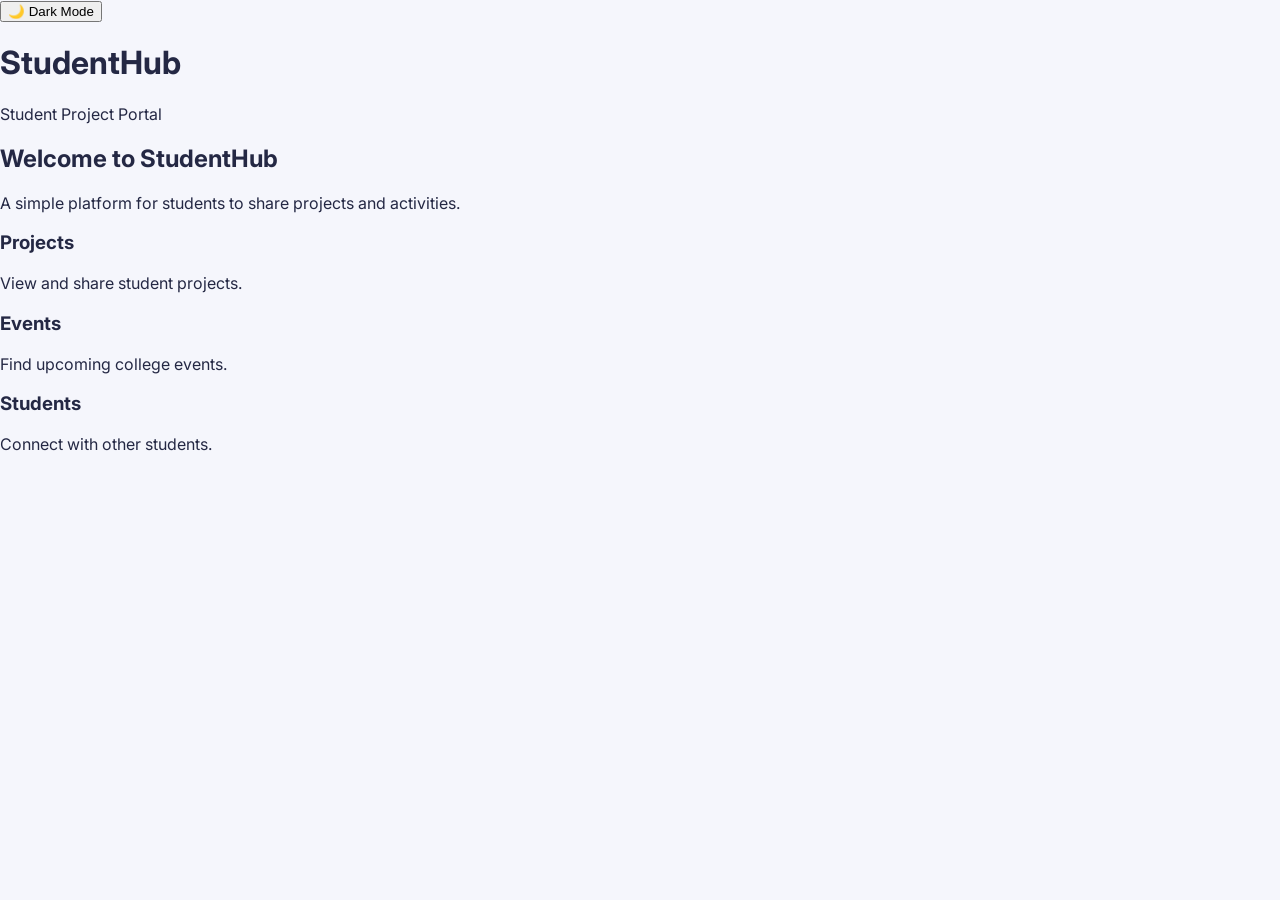
<file: index.html>
<!DOCTYPE html>
<html>
<head>
    <title>StudentHub</title>
    <link rel="stylesheet" href="style.css">
    <button id="themeBtn">🌙 Dark Mode</button>
</head>
<script src="script.js"></script>
<body>

<header>
    <h1>StudentHub</h1>
    <p>Student Project Portal</p>
    <link rel="stylesheet" href="style.css">
</header>

<main>

<section>
    <h2>Welcome to StudentHub</h2>
    <p>A simple platform for students to share projects and activities.</p>
</section>

<div class="grid">

    <div class="card">
        <h3>Projects</h3>
        <p>View and share student projects.</p>
    </div>

    <div class="card">
        <h3>Events</h3>
        <p>Find upcoming college events.</p>
    </div>

    <div class="card">
        <h3>Students</h3>
        <p>Connect with other students.</p>
    </div>

</div>

</main>
<script src="script.js"></script>
</body>
</html>
</file>
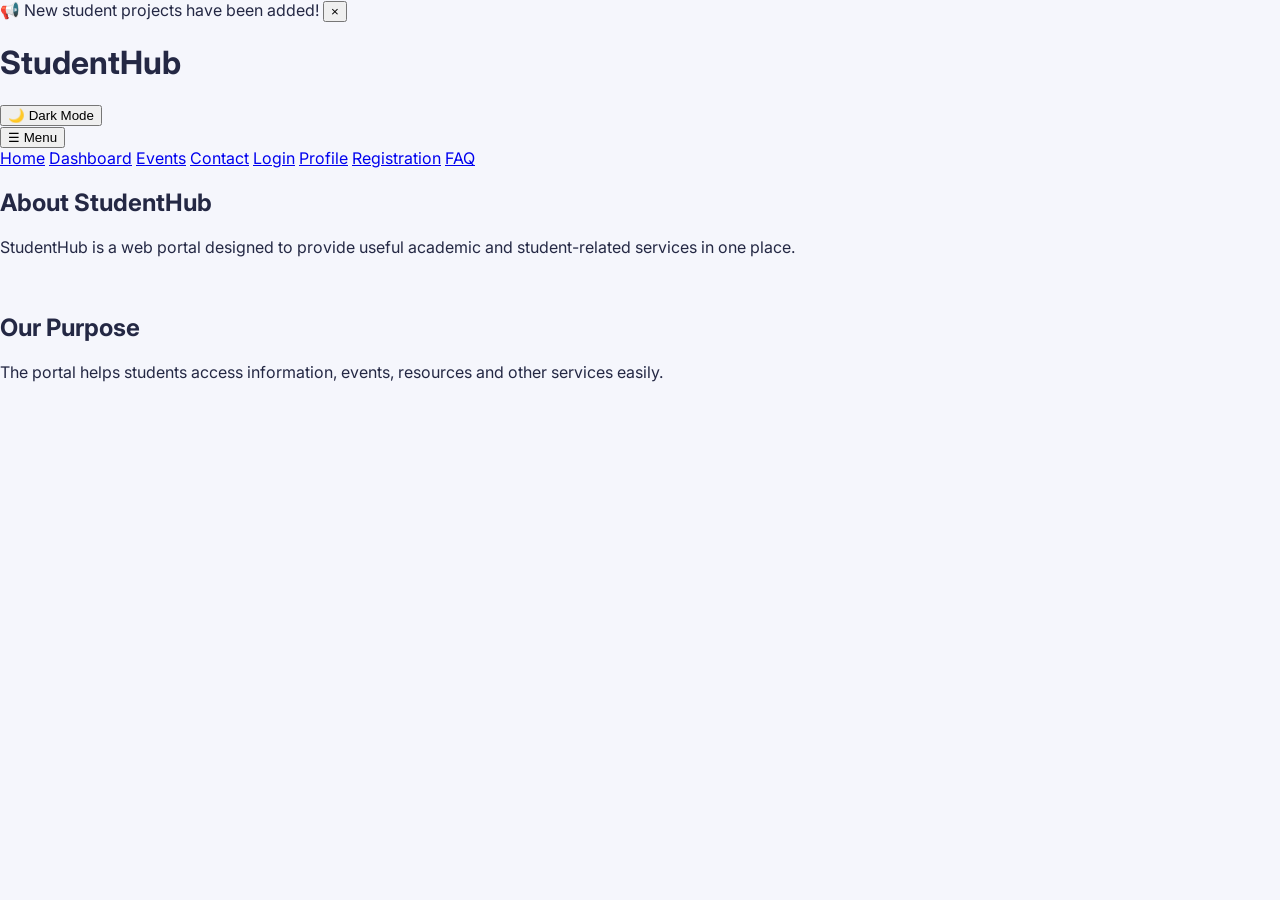
<file: about.html>
<!DOCTYPE html>
<html lang="en">

<head>
    <meta charset="UTF-8">
    <meta name="viewport" content="width=device-width, initial-scale=1.0">

    <title>About - StudentHub</title>

    <link rel="stylesheet" href="style.css">
</head>
<script src="script.js"></script>
<body>

    <!-- Notification -->
    <div id="notification">
        📢 New student projects have been added!
        <button id="closeBtn">×</button>
    </div>


    <!-- Header -->
    <header>
        <h1>StudentHub</h1>
        <button id="themeBtn">🌙 Dark Mode</button>
    </header>


    <!-- Menu Button -->
    <button id="menuBtn">
        ☰ Menu
    </button>


    <!-- Navigation -->
    <nav id="nav">
        <a href="index.html">Home</a>
        <a href="dashboard.html">Dashboard</a>
        <a href="events.html">Events</a>
        <a href="contact.html">Contact</a>
        <a href="login.html">Login</a>
        <a href="profile.html">Profile</a>
        <a href="registration.html">Registration</a>
        <a href="faq.html">FAQ</a>
    </nav>


    <!-- Main Content -->
    <main>

        <h2>About StudentHub</h2>

        <p>
            StudentHub is a web portal designed to provide useful
            academic and student-related services in one place.
        </p>

        <br>

        <h2>Our Purpose</h2>

        <p>
            The portal helps students access information,
            events, resources and other services easily.
        </p>

    </main>


    <!-- JavaScript -->
    <script src="script.js"></script>

</body>

</html>
</file>
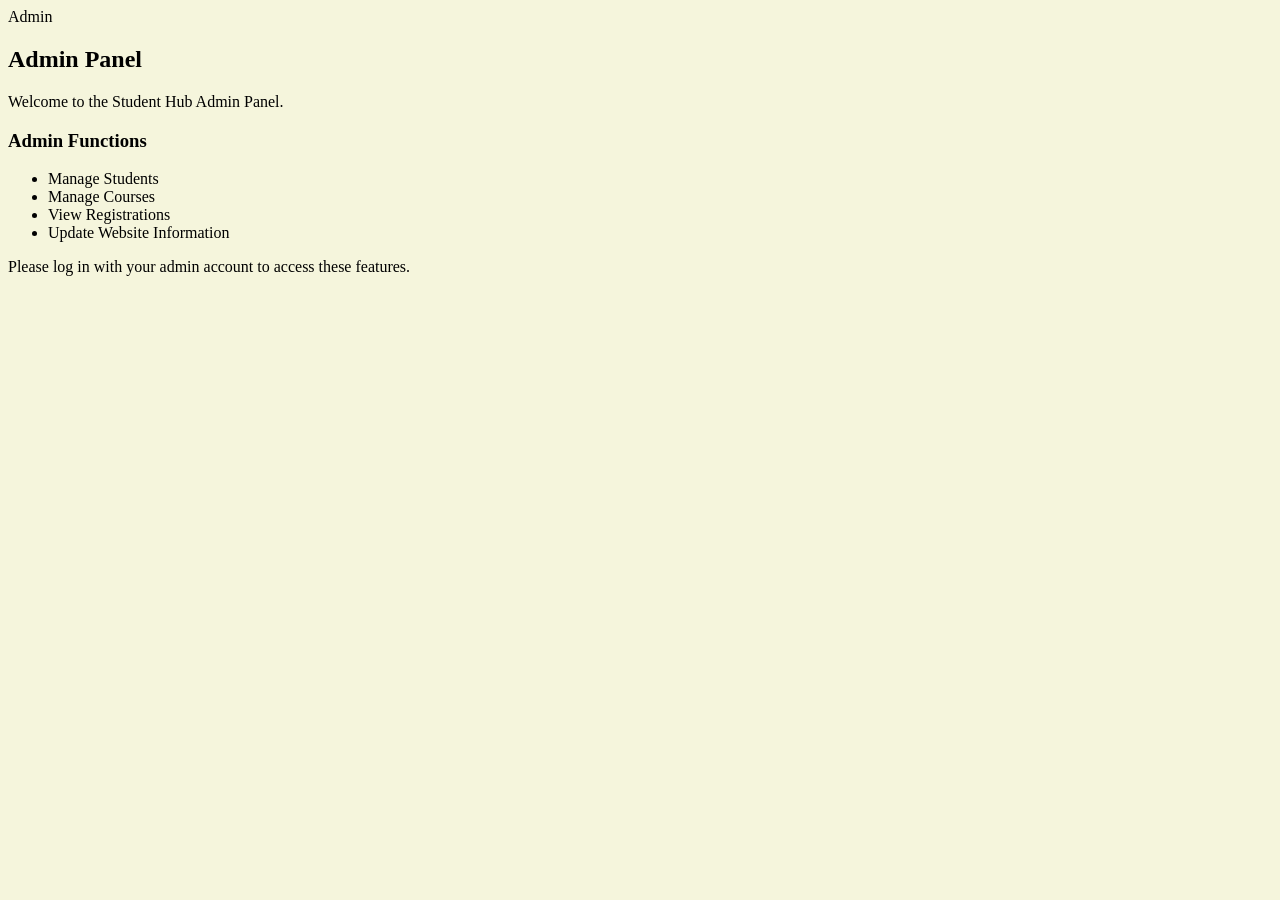
<file: admin.html>
<script src="script.js"></script>
<body style = "background-color: beige;"

<title>Admin</title>
<h2>Admin Panel</h2>

<p>Welcome to the Student Hub Admin Panel.</p>

<h3>Admin Functions</h3>

<ul>
    <li>Manage Students</li>
    <li>Manage Courses</li>
    <li>View Registrations</li>
    <li>Update Website Information</li>
</ul>

<p>Please log in with your admin account to access these features.</p>
</body>
</file>
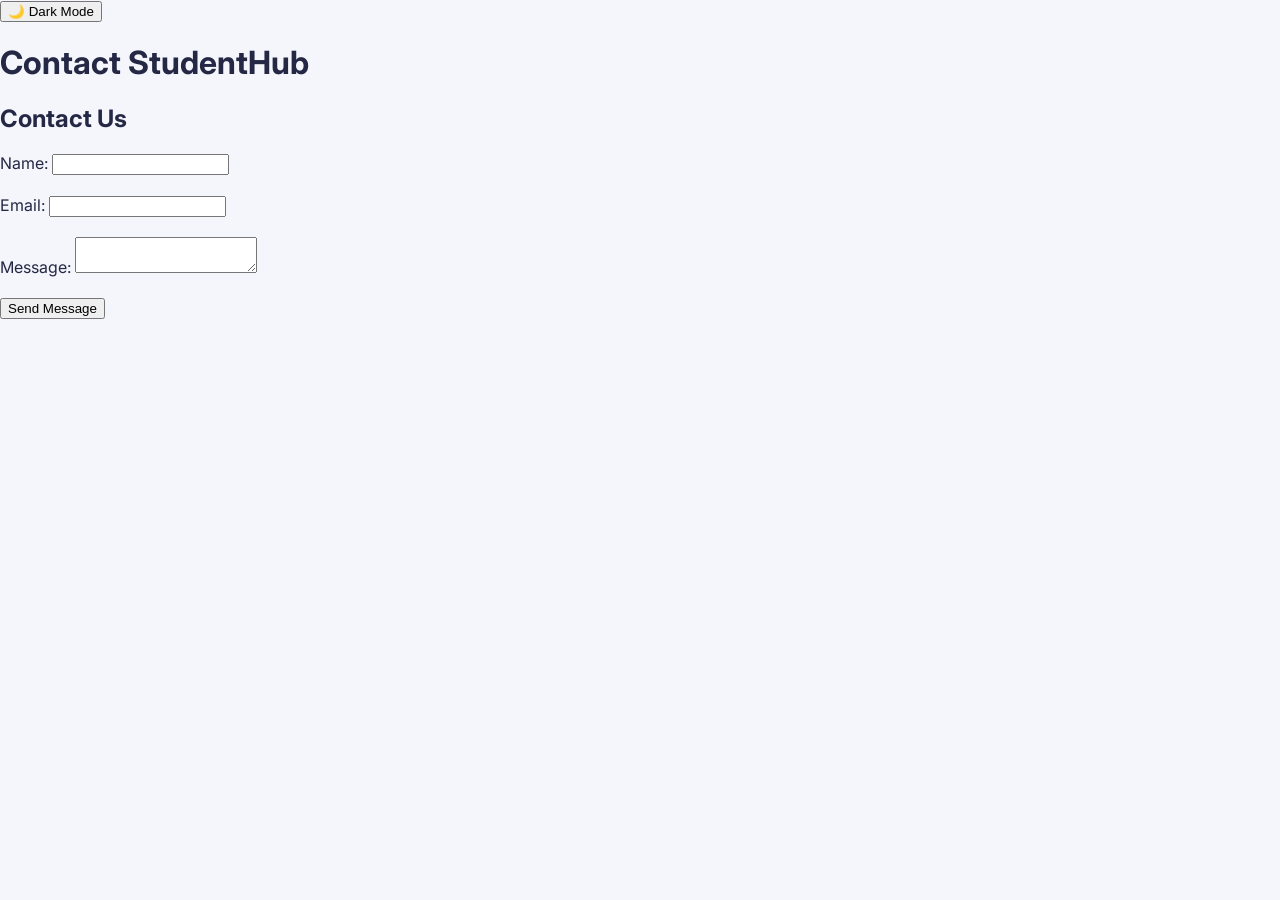
<file: contact.html>
<!DOCTYPE html>
<html lang="en">
<head>
    <meta charset="UTF-8">
    <meta name="viewport" content="width=device-width, initial-scale=1.0">
    <title>StudentHub - Contact</title>
    <button id="themeBtn">🌙 Dark Mode</button>
    <link rel="stylesheet" href="style.css">
</head>
<script src="script.js"></script>
<body>

<header>
    <h1>Contact StudentHub</h1>
</header>

<main>

    <section>
        <h2>Contact Us</h2>

        <form>

            <label for="name">Name:</label>
            <input type="text" id="name" name="name">
            <br><br>

            <label for="email">Email:</label>
            <input type="email" id="email" name="email">
            <br><br>

            <label for="message">Message:</label>
            <textarea id="message" name="message"></textarea>
            <br><br>

            <button type="submit">Send Message</button>

        </form>
    </section>

</main>


</body>
</html>
</file>
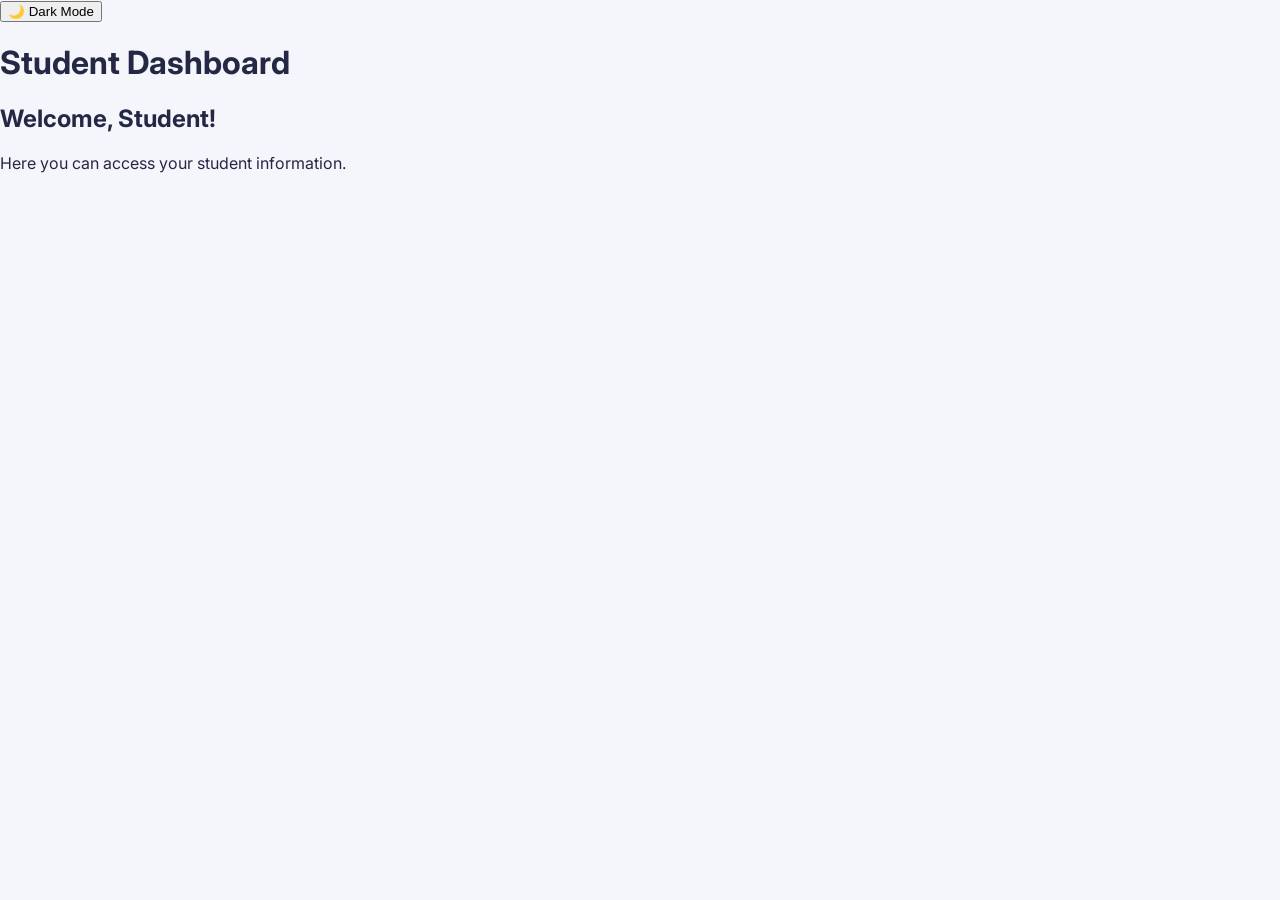
<file: dashboard.html>
<!DOCTYPE html>
<html lang="en">
<head>
    <meta charset="UTF-8">
    <meta name="viewport" content="width=device-width, initial-scale=1.0">
    <title>StudentHub - Dashboard</title>
    <button id="themeBtn">🌙 Dark Mode</button>
    <link rel="stylesheet" href="style.css">
</head>
<script src="script.js"></script>
<body>

<header>
    <h1>Student Dashboard</h1>
</header>

<main>

    <section>
        <h2>Welcome, Student!</h2>
        <p>Here you can access your student information.</p>
    </section>

</main>

</body>
</html>
</file>
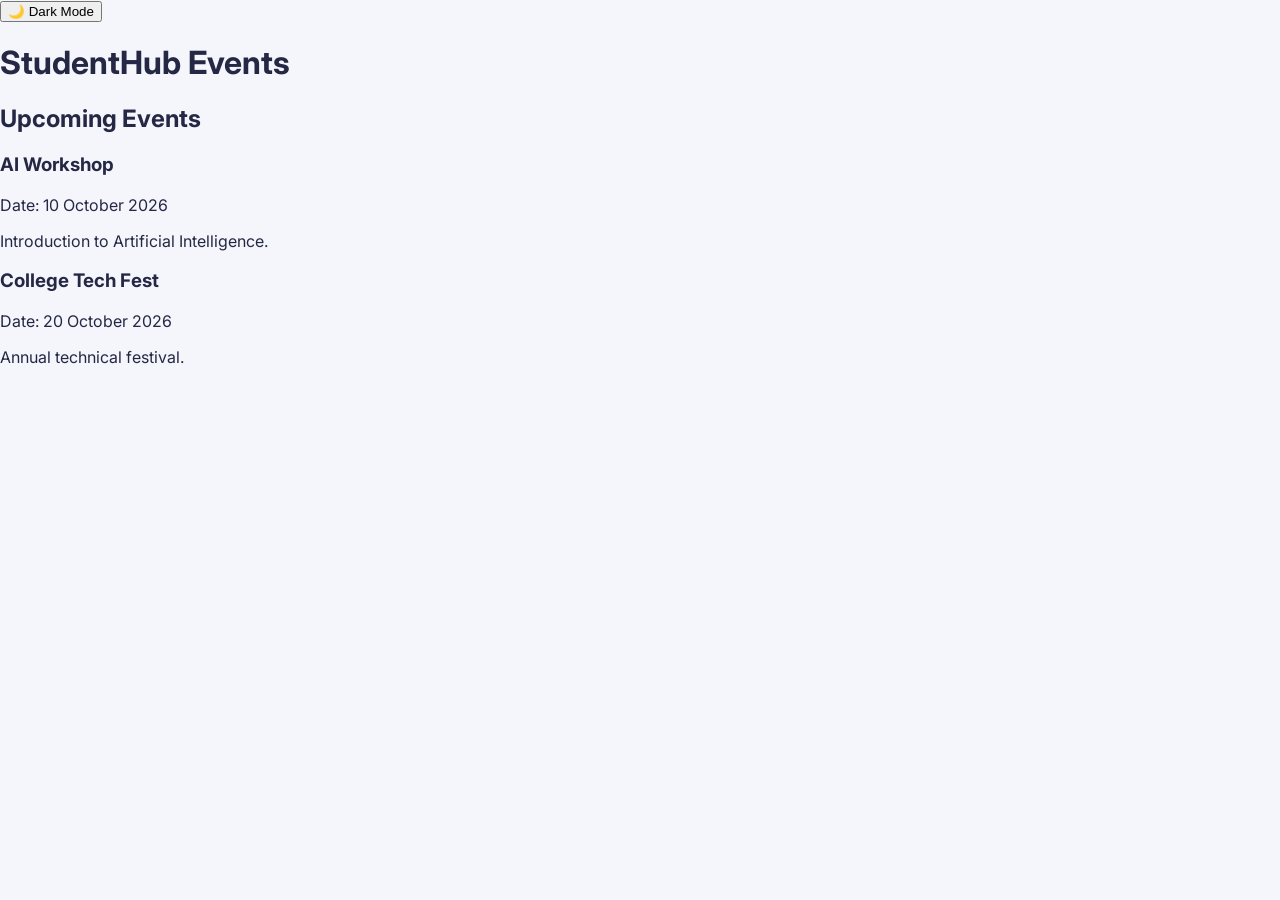
<file: events.html>
<!DOCTYPE html>
<html lang="en">
<head>
    <meta charset="UTF-8">
    <meta name="viewport" content="width=device-width, initial-scale=1.0">
    <title>StudentHub - Events</title>
    <button id="themeBtn">🌙 Dark Mode</button>
    <link rel="stylesheet" href="style.css">
</head>
<script src="script.js"></script>
<body>

<header>
    <h1>StudentHub Events</h1>
    <link rel="stylesheet" href="style.css">
</header>


<main>

    <section>
        <h2>Upcoming Events</h2>

        <article>
            <h3>AI Workshop</h3>
            <p>Date: 10 October 2026</p>
            <p>Introduction to Artificial Intelligence.</p>
        </article>

        <article>
            <h3>College Tech Fest</h3>
            <p>Date: 20 October 2026</p>
            <p>Annual technical festival.</p>
        </article>

    </section>

</main>

</body>
</html>
</file>
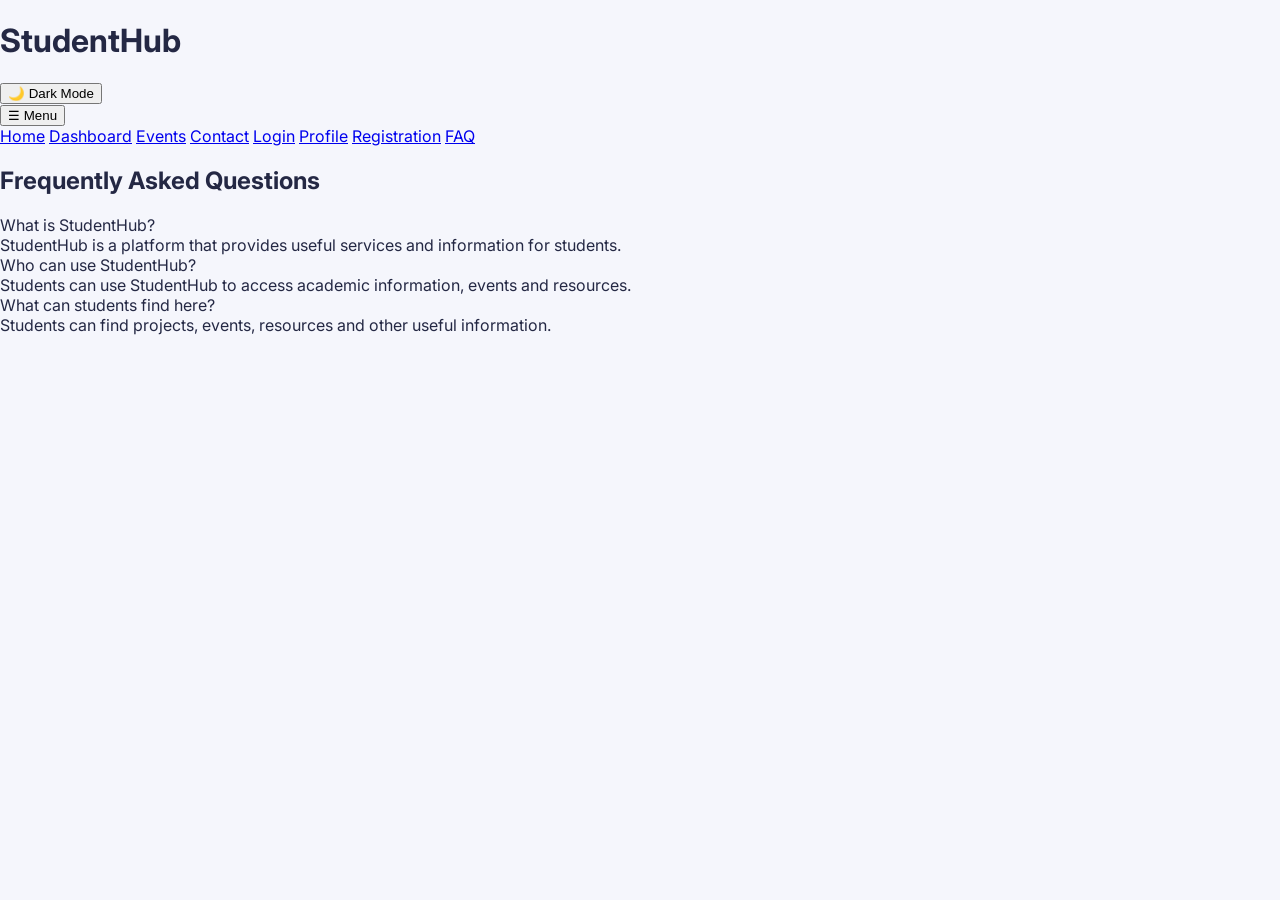
<file: faq.html>
<!DOCTYPE html>
<html lang="en">

<head>
    <meta charset="UTF-8">
    <meta name="viewport" content="width=device-width, initial-scale=1.0">

    <title>FAQ - StudentHub</title>

    <link rel="stylesheet" href="style.css">
</head>
<script src="script.js"></script>
<body>

    <header>
        <h1>StudentHub</h1>

        <button id="themeBtn">
            🌙 Dark Mode
        </button>
    </header>


    <button id="menuBtn">
        ☰ Menu
    </button>


    <nav id="nav">
        <a href="index.html">Home</a>
        <a href="dashboard.html">Dashboard</a>
        <a href="events.html">Events</a>
        <a href="contact.html">Contact</a>
        <a href="login.html">Login</a>
        <a href="profile.html">Profile</a>
        <a href="registration.html">Registration</a>
        <a href="faq.html">FAQ</a>
    </nav>


    <main>

        <h2>Frequently Asked Questions</h2>

        <div class="question">
            What is StudentHub?
        </div>

        <div class="answer">
            StudentHub is a platform that provides useful services
            and information for students.
        </div>


        <div class="question">
            Who can use StudentHub?
        </div>

        <div class="answer">
            Students can use StudentHub to access academic
            information, events and resources.
        </div>


        <div class="question">
            What can students find here?
        </div>

        <div class="answer">
            Students can find projects, events, resources and
            other useful information.
        </div>

    </main>


    <script src="script.js"></script>

</body>

</html>
</file>
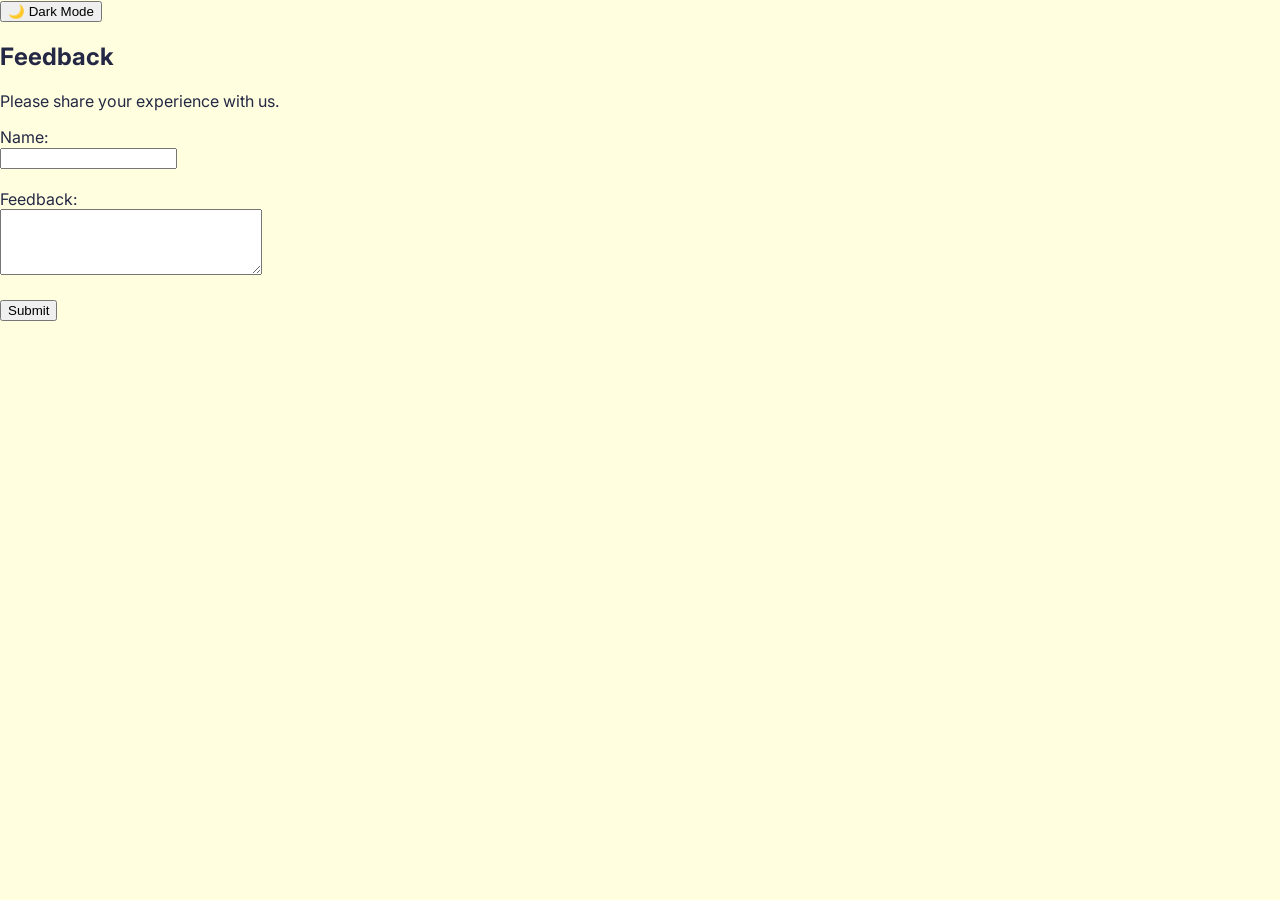
<file: feedback.html>
<!DOCTYPE html>
<html>
<head>
    <title>Feedback</title>
    <link rel="stylesheet" href="style.css">
    <button id="themeBtn">🌙 Dark Mode</button>
</head>
<script src="script.js"></script>
<body style="background-color: lightyellow;">

    <section>
        <h2>Feedback</h2>
        <p>Please share your experience with us.</p>

        <form>
            <label>Name:</label><br>
            <input type="text" name="name"><br><br>

            <label>Feedback:</label><br>
            <textarea name="feedback" rows="4" cols="30"></textarea><br><br>

            <input type="submit" value="Submit">
        </form>
    </section>

</body>
</html>
</file>
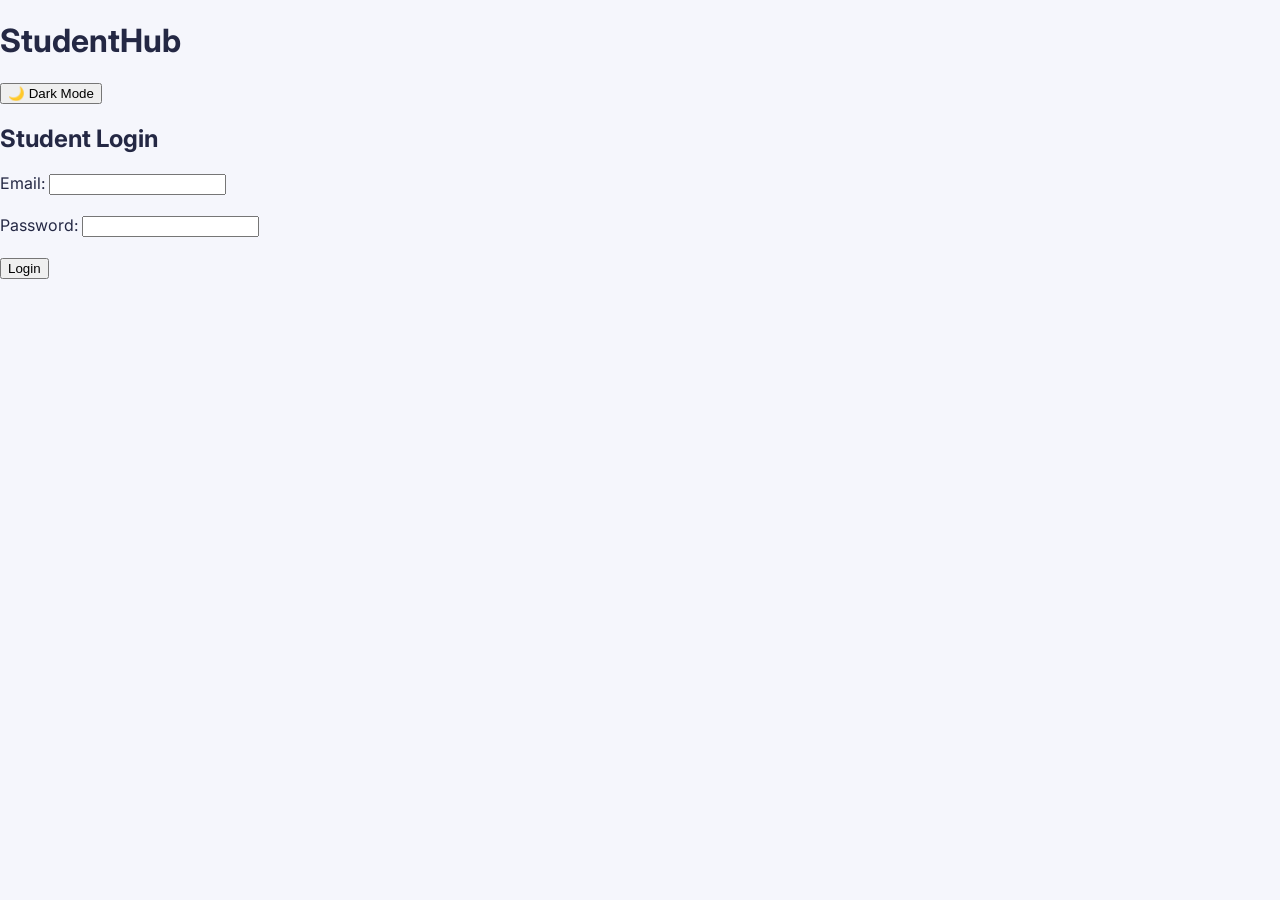
<file: login.html>
<!DOCTYPE html>
<html lang="en">
<head>
    <meta charset="UTF-8">
    <meta name="viewport" content="width=device-width, initial-scale=1.0">
    <title>StudentHub - Login</title>
    <link rel="stylesheet" href="style.css">
</head>
<script src="script.js"></script>
<body>

<header>
    <h1>StudentHub</h1>
    <button id="themeBtn">🌙 Dark Mode</button>
</header>


<main>
    <section>
        <h2>Student Login</h2>

        <form>

            <label for="email">Email:</label>
            <input type="email" id="email" name="email" required>
            <br><br>

            <label for="password">Password:</label>
            <input type="password" id="password" name="password" required>
            <br><br>

            <button type="submit">Login</button>

        </form>
    </section>
</main>


</body>
</html>
</file>
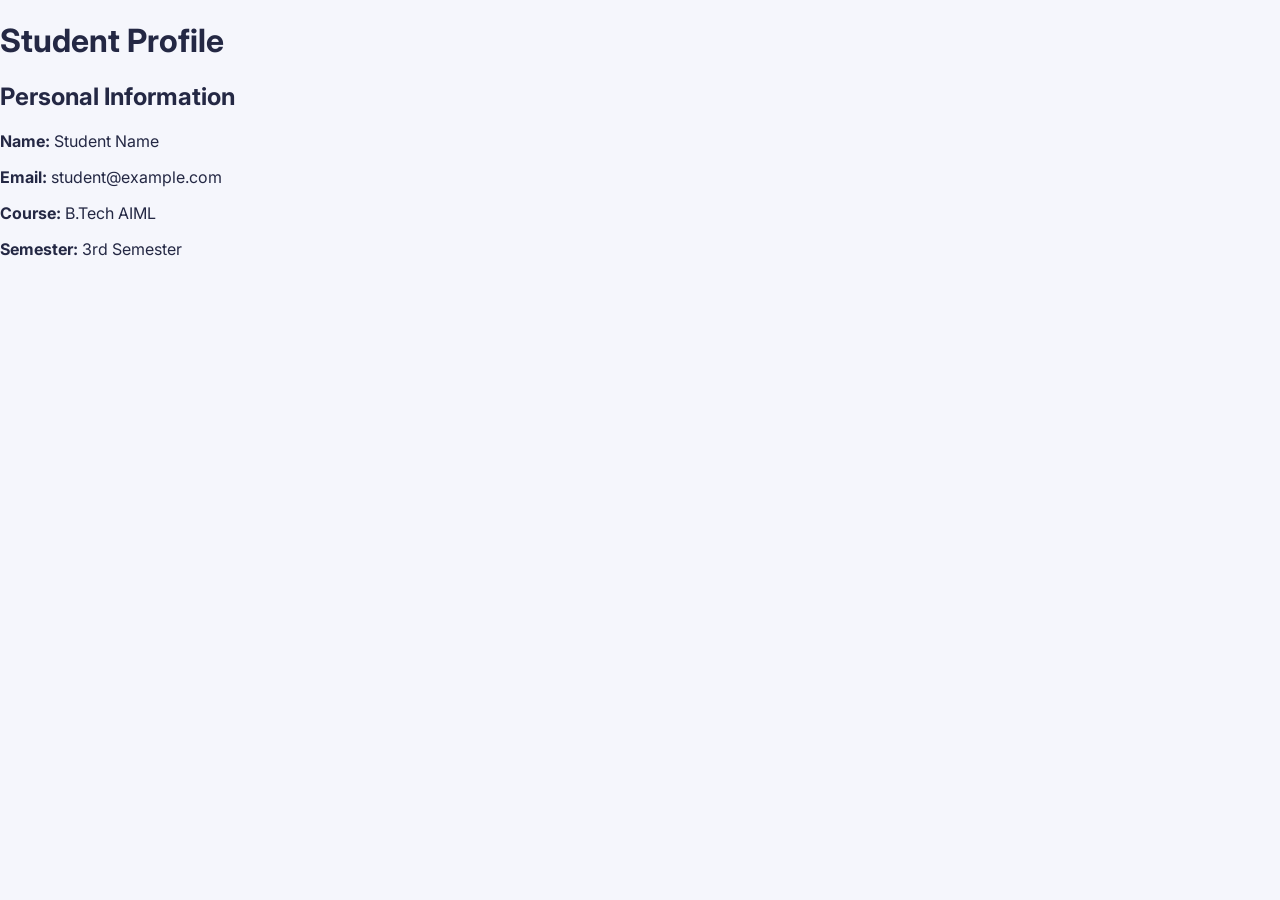
<file: profile.html>
<!DOCTYPE html>
<html lang="en">
<head>
    <meta charset="UTF-8">
    <meta name="viewport" content="width=device-width, initial-scale=1.0">
    <title>StudentHub - Profile</title>
    <link rel="stylesheet" href="style.css">
</head>
<script src="script.js"></script>
<body>

<header>
    <h1>Student Profile</h1>
</header>

<main>

    <section>
        <h2>Personal Information</h2>

        <p><strong>Name:</strong> Student Name</p>
        <p><strong>Email:</strong> student@example.com</p>
        <p><strong>Course:</strong> B.Tech AIML</p>
        <p><strong>Semester:</strong> 3rd Semester</p>
    </section>

</main>

</body>
</html>
</file>
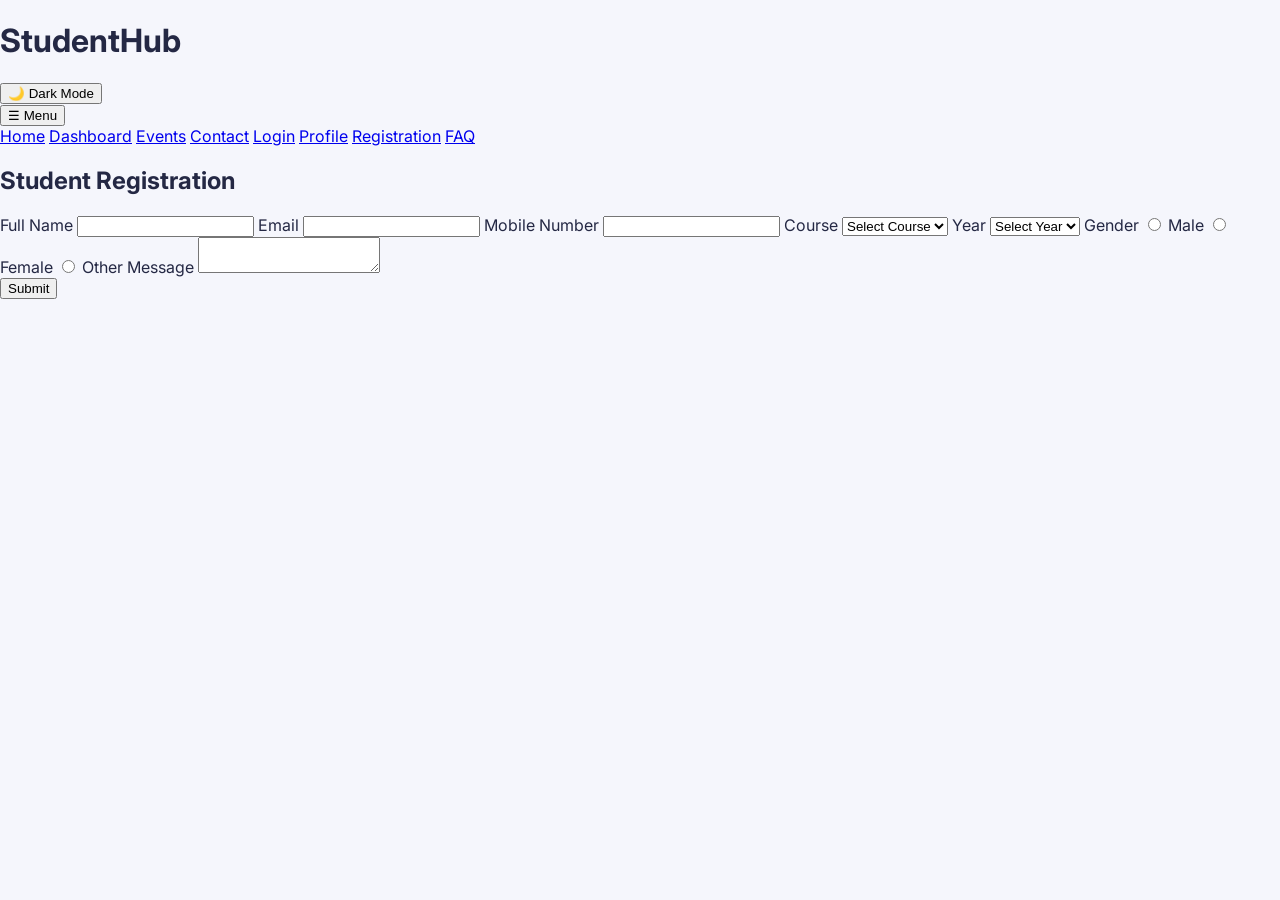
<file: registration.html>
<!DOCTYPE html>
<html lang="en">

<head>
    <meta charset="UTF-8">
    <meta name="viewport" content="width=device-width, initial-scale=1.0">

    <title>Registration - StudentHub</title>

    <link rel="stylesheet" href="style.css">
</head>

<body>

    <header>
        <h1>StudentHub</h1>

        <button id="themeBtn">🌙 Dark Mode</button>
    </header>

    <button id="menuBtn">☰ Menu</button>

    <nav id="nav">
        <a href="index.html">Home</a>
        <a href="dashboard.html">Dashboard</a>
        <a href="events.html">Events</a>
        <a href="contact.html">Contact</a>
        <a href="login.html">Login</a>
        <a href="profile.html">Profile</a>
        <a href="registration.html">Registration</a>
        <a href="faq.html">FAQ</a>
    </nav>


    <main>

        <h2>Student Registration</h2>

            <form action="register.php" method="POST">

                <label for="name">Full Name</label>
                <input type="text" id="name" name="name" required>

                <label for="email">Email</label>
                <input type="email" id="email" name="email" required>

                <label for="mobile">Mobile Number</label>
                <input type="tel" id="mobile" name="mobile" required>

                <label for="course">Course</label>
                <select id="course" name="course" required>
                    <option value="">Select Course</option>
                    <option value="B.Tech">B.Tech</option>
                    <option value="BCA">BCA</option>
                    <option value="BBA">BBA</option>
                    <option value="MCA">MCA</option>
                </select>

                <label for="year">Year</label>
                <select id="year" name="year" required>
                    <option value="">Select Year</option>
                    <option value="1">1st Year</option>
                    <option value="2">2nd Year</option>
                    <option value="3">3rd Year</option>
                    <option value="4">4th Year</option>
                </select>

                <label>Gender</label>

                <input type="radio" name="gender" value="Male"> Male
                <input type="radio" name="gender" value="Female"> Female
                <input type="radio" name="gender" value="Other"> Other

                <label for="message">Message</label>
                <textarea id="message" name="message"></textarea>

                <br>

                <button type="submit">Submit</button>

            </form>

    </main>


    <script src="script.js"></script>

</body>

</html>
</file>
<file: style.css>
@import url('https://fonts.googleapis.com/css2?family=Inter:wght@400;500;600;700;800&display=swap');

:root {
    --navy: #171b36;
    --purple: #6759e8;
    --muted: #7c8198;
    --background: #f5f6fc;
}

* {
    box-sizing: border-box;
}

body {
    margin: 0;
    background: var(--background);
    color: #242844;
    font-family: 'Inter', Arial, sans-serif;
}

.login-page {
    min-height: 100vh;
    display: flex;
    align-items: center;
    justify-content: center;
    padding: 24px;
    background: linear-gradient(135deg, #eef0ff, #f9f8ff, #e5edff);
}

.login-card {
    width: 100%;
    max-width: 410px;
    padding: 38px;
    background: white;
    border: 1px solid #eaebf5;
    border-radius: 22px;
    box-shadow: 0 20px 60px #24284412;
}

.login-card h2 {
    margin-top: 20px;
    font-weight: 800;
}

.brand-icon {
    display: grid;
    place-items: center;
    width: 58px;
    height: 58px;
    color: white;
    font-weight: 800;
    border-radius: 17px;
    background: linear-gradient(135deg, #7565f0, #493bc5);
    box-shadow: 0 8px 20px #6759e83b;
}

.form-control {
    padding: 12px;
    border-color: #e0e2ee;
    border-radius: 10px;
}

.form-control:focus {
    border-color: #7668ed;
    box-shadow: 0 0 0 3px #7668ed20;
}

.btn-primary {
    border: none;
    border-radius: 10px;
    padding: 11px 18px;
    background: linear-gradient(135deg, #7565f0, #5545d1);
}

.btn-primary:hover {
    background: #493bc5;
}

.demo-note {
    margin-top: 22px;
    padding: 12px;
    color: #6860ae;
    background: #f2f0ff;
    border-radius: 10px;
    font-size: 12px;
    text-align: center;
}

.dashboard-layout {
    min-height: 100vh;
}

.sidebar {
    position: fixed;
    inset: 0 auto 0 0;
    width: 245px;
    padding: 28px 18px;
    background: var(--navy);
    color: white;
    display: flex;
    flex-direction: column;
    z-index: 10;
}

.sidebar-brand {
    padding: 0 12px 34px;
    font-size: 23px;
    font-weight: 800;
    letter-spacing: -1px;
}

.sidebar-brand span {
    color: #9588ff;
}

.sidebar-label {
    padding: 0 12px;
    margin: 14px 0 12px;
    color: #9398b9;
    font-size: 10px;
    font-weight: 700;
    letter-spacing: 1.5px;
}

.menu-link {
    display: block;
    margin-bottom: 7px;
    padding: 13px 14px;
    color: #c1c5df;
    text-decoration: none;
    border-radius: 10px;
    font-size: 13px;
    transition: 0.2s;
}

.menu-link:hover,
.menu-link.active {
    color: white;
    background: linear-gradient(100deg, #6558e4, #4c42bd);
}

.sidebar-bottom {
    display: flex;
    align-items: center;
    gap: 12px;
    margin-top: auto;
    padding: 18px 8px 0;
    border-top: 1px solid #ffffff1a;
}

.sidebar-bottom strong,
.sidebar-bottom small {
    display: block;
}

.sidebar-bottom strong {
    font-size: 12px;
}

.sidebar-bottom small {
    margin-top: 4px;
    color: #a8adca;
    font-size: 11px;
}

.avatar {
    display: grid;
    place-items: center;
    width: 38px;
    height: 38px;
    border-radius: 12px;
    background: #7669eb;
    font-weight: 800;
}

.main-content {
    margin-left: 245px;
    padding: 32px;
    max-width: 1800px;
}

.topbar {
    display: flex;
    justify-content: space-between;
    align-items: center;
    gap: 16px;
    margin-bottom: 27px;
}

.topbar h4 {
    margin: 0 0 8px;
    font-weight: 800;
    letter-spacing: -0.5px;
}

.topbar p,
.table-heading p {
    margin: 0;
    color: var(--muted);
    font-size: 12px;
}

.role-badge {
    display: inline-block;
    padding: 7px 11px;
    color: #6252d5;
    background: #eeebff;
    border-radius: 7px;
    font-size: 10px;
    font-weight: 800;
    letter-spacing: 0.5px;
}

.welcome-banner {
    display: flex;
    align-items: center;
    justify-content: space-between;
    gap: 20px;
    padding: 30px;
    margin-bottom: 32px;
    color: white;
    border-radius: 19px;
    background: linear-gradient(115deg, #6557e4, #8673f4 65%, #a39aff);
    box-shadow: 0 12px 30px #6759e82a;
}

.welcome-tag {
    font-size: 10px;
    letter-spacing: 1.5px;
    font-weight: 700;
    opacity: 0.8;
}

.welcome-banner h2 {
    margin: 12px 0 8px;
    font-size: 26px;
    font-weight: 800;
}

.welcome-banner p {
    margin: 0;
    color: #efedff;
    font-size: 12px;
}

.welcome-symbol {
    font-size: 65px;
    opacity: 0.8;
}

.section-title {
    margin-bottom: 18px;
    font-size: 16px;
    font-weight: 800;
}

.stat-card {
    height: 100%;
    min-height: 185px;
    padding: 22px;
    background: white;
    border: 1px solid #ececf5;
    border-radius: 16px;
    box-shadow: 0 5px 20px #24284405;
}

.stat-icon {
    display: grid;
    place-items: center;
    width: 43px;
    height: 43px;
    margin-bottom: 20px;
    border-radius: 12px;
    font-size: 21px;
}

.purple {
    color: #6b5be9;
    background: #f0edff;
}

.blue {
    color: #3889e8;
    background: #eaf4ff;
}

.orange {
    color: #e79a37;
    background: #fff3df;
}

.green {
    color: #21a77b;
    background: #e4f8f0;
}

.stat-card p {
    margin: 0 0 8px;
    color: var(--muted);
    font-size: 12px;
}

.stat-card h2 {
    margin: 0 0 7px;
    font-size: 29px;
    font-weight: 800;
}

.stat-card small {
    color: #a0a3b6;
    font-size: 10px;
}

.table-card {
    margin-bottom: 25px;
    padding: 25px;
    overflow: hidden;
    background: white;
    border: 1px solid #ececf5;
    border-radius: 17px;
}

.table-heading {
    display: flex;
    justify-content: space-between;
    align-items: center;
    gap: 15px;
    margin-bottom: 23px;
}

.table-heading h5 {
    margin: 0 0 7px;
    font-size: 15px;
    font-weight: 800;
}

.live-badge,
.status-badge {
    display: inline-block;
    padding: 7px 10px;
    color: #1b9a71;
    background: #e6f8f0;
    border-radius: 7px;
    font-size: 10px;
    font-weight: 700;
    white-space: nowrap;
}

.table {
    margin-bottom: 0;
    font-size: 12px;
}

.table thead th {
    padding: 14px 12px;
    color: #8c90a7;
    background: #f8f8fc;
    border-bottom: 0;
    font-size: 10px;
    text-transform: uppercase;
    letter-spacing: 0.5px;
    white-space: nowrap;
}

.table tbody td {
    padding: 16px 12px;
    border-color: #f0f0f6;
}

.page-footer {
    padding: 12px 0;
    color: #9699ac;
    font-size: 11px;
}

@media (max-width: 768px) {
    .sidebar {
        position: relative;
        width: 100%;
        min-height: auto;
        padding: 18px;
    }

    .sidebar-brand {
        padding-bottom: 15px;
    }

    .sidebar-label {
        margin-top: 8px;
    }

    .sidebar-bottom {
        margin-top: 15px;
    }

    .main-content {
        margin-left: 0;
        padding: 20px 14px;
    }

    .welcome-banner {
        padding: 22px;
    }

    .welcome-banner h2 {
        font-size: 21px;
    }

    .welcome-symbol {
        font-size: 42px;
    }

    .table-card {
        padding: 16px;
    }

    .login-card {
        padding: 26px;
    }
}
</file>
